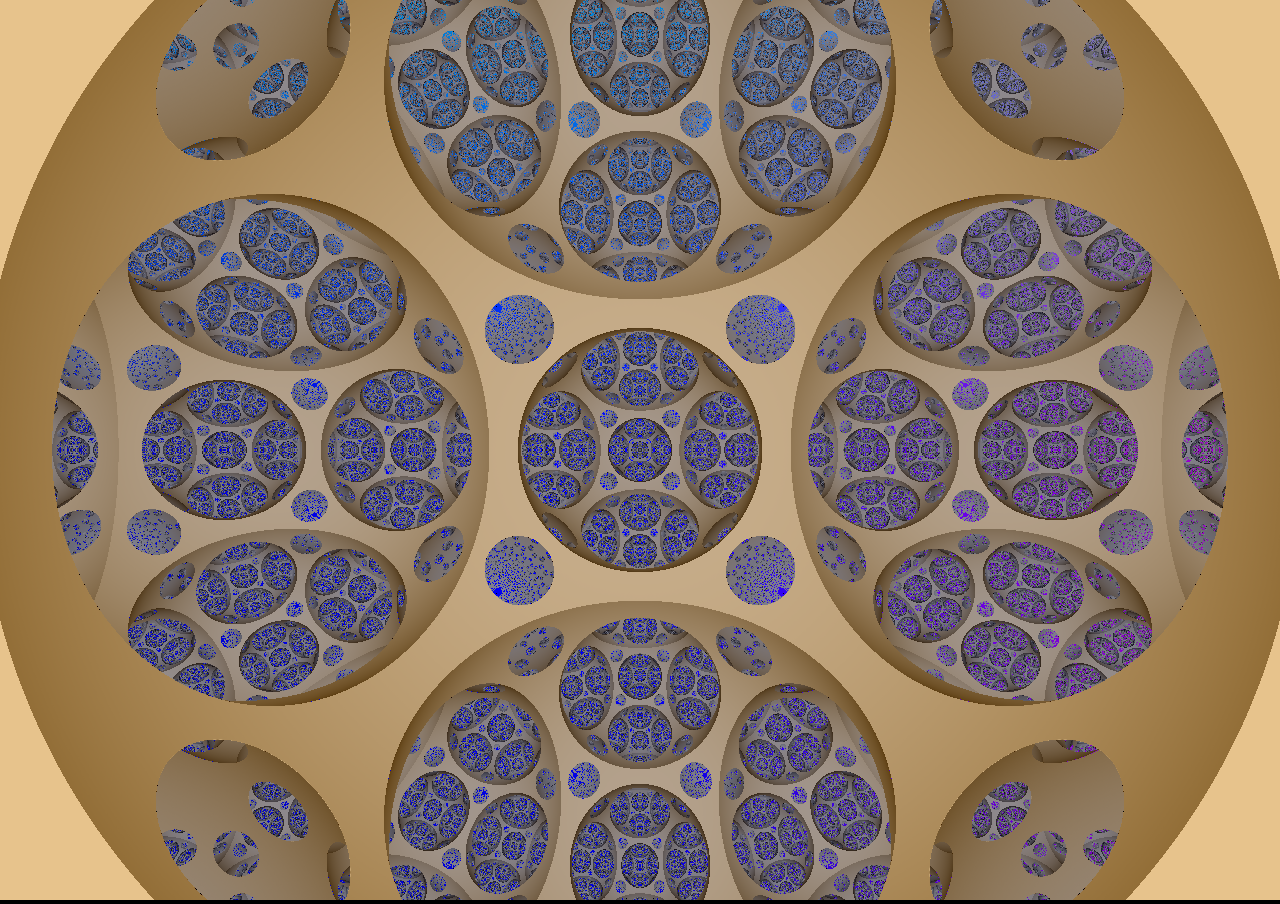
<file: debug/index.html>
<!DOCTYPE html>
<html lang="en">
<head>
  <!-- Basic Page Needs
  –––––––––––––––––––––––––––––––––––––––––––––––––– -->
  <meta charset="utf-8">
  <title>Hyperbolic Raymarching</title>
  <!-- Metas
  –––––––––––––––––––––––––––––––––––––––––––––––––– -->
  <meta name="viewport" content="width=device-width, user-scalable=no, minimum-scale=1.0, maximum-scale=1.0">
  <!-- Style
  –––––––––––––––––––––––––––––––––––––––––––––––––– -->
  <style>
      body {
          background-color: #000;
          color: #fff;
          margin: 0px;
          padding: 0;
          overflow: hidden;
      }
  </style>
  <!-- Favicon
  –––––––––––––––––––––––––––––––––––––––––––––––––– -->
  <link rel="icon" type="image/png" href="images/favicon.png">
</head>

<body>
  <img id="vr-icon" src="images/vr-icon.png" height="50px"
    style="
      position: fixed;
      bottom: 30px;
      right: 50px;
      display: none;
  "/>
</body>


<!-- Shaders
–––––––––––––––––––––––––––––––––––––––––––––––––– -->

<script type="x-shader/x-vertex" id="vertexShader">
  void main()
  {
      gl_Position = projectionMatrix * modelViewMatrix * vec4(position.xyz, 1.0);
  }
</script>

<script type="x-shader/x-fragment" id="fragmentShader">
  const int MAX_MARCHING_STEPS = 127;
  const float MIN_DIST = 0.0;
  const float MAX_DIST = 10.0;
  const float EPSILON = 0.0001;
  const vec4 ORIGIN = vec4(0,0,0,1);

  const float halfIdealCubeWidthKlein = 0.5773502692;
  const vec4 idealCubeCornerKlein = vec4(halfIdealCubeWidthKlein, halfIdealCubeWidthKlein, halfIdealCubeWidthKlein, 1.0);

  const float sphereRad = 1.0;
  const float horosphereSize = 2.6;  //spheres intersect

  // const float sphereRad = 0.5;
  // const float horosphereSize = 1.5;  // horospheres intersect

  uniform vec2 screenResolution;
  uniform vec3 cameraPos;
  uniform vec4 cameraQuat;
  uniform float fov;
  uniform mat4 generators[6];
  uniform mat4 invGenerators[6];
  uniform float halfCubeWidthKlein;

  //-------------------------------------------------------
  //Hyperboloid Functions
  //-------------------------------------------------------

  float lorentzDot(vec4 u, vec4 v){
    return u.w*v.w - u.x*v.x - u.y*v.y - u.z*v.z;
  } /// on hyperbolold if lorentzDot(u,u) = 1, so w*w = 1 + x*x + y*y + z*z

  vec4 projectToHyperboloid(vec4 v) {  //projects to either hyperboloid depending if input 
    //is timelike or spacelike
    return v/sqrt(abs(lorentzDot(v,v)));
  }

  vec4 projectToKlein(vec4 v){
    return v/v.w;
  }

  vec3 qtransform( vec4 q, vec3 v ){
    return v + 2.0*cross(cross(v, -q.xyz ) + q.w*v, -q.xyz);
  }

  //-------------------------------------------------------
  //Hyperbolic Math functions
  //-------------------------------------------------------
  float cosh(float x){
    float eX = exp(x);
    return (0.5 * (eX + 1.0/eX));
  }
  float sinh(float x){
    float eX = exp(x);
    return (0.5 * (eX - 1.0/eX));
  }
  float acosh(float x){ //must be more than 1
    return log(x + sqrt(x*x-1.0));
  }
  float asinh(float x){ 
    return log(x + sqrt(x*x+1.0));
  }

  float hypNorm(vec4 v){
  	return sqrt(abs(lorentzDot(v,v)));
  }

  vec4 lorentzNormalize(vec4 v){  // cannot do to a light like vector
    return v/hypNorm(v);  // note that this is the same function as projectToHyperboloid
  }

  float hypDistance(vec4 u, vec4 v){
    float bUV = lorentzDot(u,v);
    return acosh(bUV);
  }

  vec4 vPrimeFromV(vec4 u, vec4 v){  // given points u and v on hyperboloid, make
    // the point vPrime for use in parametrising the geodesic from u through v
    vec4 w = v - lorentzDot(u, v)*u;
    return (1.0/hypNorm(w)*w);
  }

  vec4 pointOnGeodesic(vec4 u, vec4 vPrime, float dist){ // get point on 
    // hyperboloid at distance dist on the geodesic from u through v
    return u*cosh(dist) + vPrime*sinh(dist);
  }

  vec4 tangentVectorOnGeodesic(vec4 u, vec4 vPrime, float dist){
    // note that this point has lorentzDot with itself of -1, so it is on other hyperboloid
    return u*sinh(dist) + vPrime*cosh(dist);
  }

  vec4 pointOnGeodesicAtInfinity(vec4 u, vec4 vPrime){ // returns point on the light
    // cone intersect Klein model corresponding to the point at infinity on the
    // geodesic through u and v
    return projectToKlein(u + vPrime);
  }

  mat4 translateByVector(vec3 v) { // trickery from Jeff Weeks' Curved Spaces app
    float dx = v.x;
    float dy = v.y;
    float dz = v.z;
    float len = sqrt(dx*dx + dy*dy + dz*dz);
    if (len == 0.0){
      return mat4(1.0);
    }
    else{
        dx /= len;
        dy /= len;
        dz /= len;
        mat4 m = mat4(vec4(0, 0, 0, dx),
                      vec4(0, 0, 0, dy),
                      vec4(0, 0, 0, dz),
                      vec4(dx,dy,dz, 0));
        mat4 m2 = m*m;
        float c1 = sinh(len);
        float c2 = cosh(len) - 1.0;
        return mat4(1.0) + c1 * m + c2 * m2;
      }
  }

  //-------------------------------------------------------

  vec4 getRay(float fov, vec2 resolution, vec2 fragCoord){
    vec2 xy = 0.2*((fragCoord - 0.5*resolution)/resolution.x);
    float z = 0.1;
    vec3 pPre = qtransform(cameraQuat, vec3(xy,z));
    vec4 p = projectToHyperboloid(vec4(pPre, 1.0));
    return p;
  }

  //-------------------------------------------------------
  //Raymarch functions
  //-------------------------------------------------------
  float unionSDF(float d1, float d2){
    return min(d1, d2);
  }

  float differenceSDF(float d1, float d2){
    return max(-d1, d2);
  }

  //Raymarch primitives

  float sphereHSDF(vec4 samplePoint, vec4 center, float size){
    return hypDistance(samplePoint, center) - size;
  }

  float horosphereHSDF(vec4 samplePoint, vec4 lightPoint){
    return log(lorentzDot(samplePoint, lightPoint));
  }

  float geodesicPlaneHSDF(vec4 samplePoint, vec4 dualPoint, float offset){
    return asinh(lorentzDot(samplePoint, dualPoint)) - offset;
  }

  float sceneHSDF(vec4 samplePoint){
    float sphereInv = -sphereHSDF(samplePoint, ORIGIN, sphereRad);
    float horosphere = horosphereHSDF(abs(samplePoint), horosphereSize*idealCubeCornerKlein);
    float diff = differenceSDF(horosphere, sphereInv);
    float final = differenceSDF(horosphere, sphereInv);
    // float final = horosphere;
    return final;
  }

  // float sceneHSDF(vec4 samplePoint){   /// draw sides of the cube fundamental domain
  //   // float sphereInv = -sphereHSDF(samplePoint, ORIGIN, sphereRad);
  //   // float horosphere = horosphereHSDF(abs(samplePoint), horosphereSize*idealCubeCornerKlein);
  //   // float diff = differenceSDF(horosphere, sphereInv);
  //   vec4 dualPoint0 = projectToHyperboloid(vec4(1.0/halfCubeWidthKlein,0.0,0.0,1.0));
  //   vec4 dualPoint1 = projectToHyperboloid(vec4(0.0,1.0/halfCubeWidthKlein,0.0,1.0));
  //   vec4 dualPoint2 = projectToHyperboloid(vec4(0.0,0.0,1.0/halfCubeWidthKlein,1.0));
  //   float plane0 = geodesicPlaneHSDF(abs(samplePoint), dualPoint0, 0.0);
  //   float plane1 = geodesicPlaneHSDF(abs(samplePoint), dualPoint1, 0.0);
  //   float plane2 = geodesicPlaneHSDF(abs(samplePoint), dualPoint2, 0.0);
  //   // float final = unionSDF(unionSDF(unionSDF(diff,plane0),plane1),plane2);
  //   float final = unionSDF(unionSDF(plane0,plane1),plane2);
  //   // float final = differenceSDF(horosphere, sphereInv);
  //   return final;
  // }

  // float sceneHSDF(vec4 samplePoint){   /// draw dual cells?
  //   // float sphereInv = -sphereHSDF(samplePoint, ORIGIN, sphereRad);
  //   // float horosphere = horosphereHSDF(abs(samplePoint), horosphereSize*idealCubeCornerKlein);
  //   // float diff = differenceSDF(horosphere, sphereInv);
  //   vec4 dualPoint0 = projectToHyperboloid(vec4(halfCubeWidthKlein,halfCubeWidthKlein,halfCubeWidthKlein,1.0));
  //   // vec4 dualPoint1 = projectToHyperboloid(vec4(0.0,1.0/halfCubeWidthKlein,0.0,1.0));
  //   // vec4 dualPoint2 = projectToHyperboloid(vec4(0.0,0.0,1.0/halfCubeWidthKlein,1.0));
  //   float plane0 = geodesicPlaneHSDF(abs(samplePoint), dualPoint0, 0.0);
  //   // float plane1 = geodesicPlaneHSDF(abs(samplePoint), dualPoint1, 0.0);
  //   // float plane2 = geodesicPlaneHSDF(abs(samplePoint), dualPoint2, 0.0);
  //   // float final = unionSDF(diff,plane0);
  //   // float final = unionSDF(unionSDF(plane0,plane1),plane2);
  //   // float final = differenceSDF(horosphere, sphereInv);
  //   float final = plane0;
  //   return final;
  // }

  //-------------------------------------------------------


  bool isOutsideCell(vec4 samplePoint, out mat4 fixMatrix){
    vec4 kleinSamplePoint = projectToKlein(samplePoint);
    if(kleinSamplePoint.x > halfCubeWidthKlein){
      fixMatrix = invGenerators[0];
      return true;
    }
    if(kleinSamplePoint.x < -halfCubeWidthKlein){
      fixMatrix = invGenerators[1];
      return true;
    }
    if(kleinSamplePoint.y > halfCubeWidthKlein){
      fixMatrix = invGenerators[2];
      return true;
    }
    if(kleinSamplePoint.y < -halfCubeWidthKlein){
      fixMatrix = invGenerators[3];
      return true;
    }
    if(kleinSamplePoint.z > halfCubeWidthKlein){
      fixMatrix = invGenerators[4];
      return true;
    }
    if(kleinSamplePoint.z < -halfCubeWidthKlein){
      fixMatrix = invGenerators[5];
      return true;
    }
    return false;
  }

  float raymarchDistance(vec4 rO, vec4 rD, float start, float end, out vec4 endPoint, out vec4 endRayTangentVector, out float tilingSteps){
    float totalDepth = start;
    float localDepth = totalDepth;
    mat4 fixMatrix;
    for(int i = 0; i< MAX_MARCHING_STEPS; i++){
      vec4 samplePoint = pointOnGeodesic(rO, rD, localDepth);
      if(isOutsideCell(samplePoint, fixMatrix)){
        tilingSteps++;
        vec4 newDirection = pointOnGeodesic(rO, rD, localDepth + 0.1); //forwards a bit
        rO = samplePoint*fixMatrix;
        newDirection *= fixMatrix;
        rO = projectToHyperboloid(rO);
        newDirection = projectToHyperboloid(newDirection);
        rD = vPrimeFromV(rO,newDirection);
        localDepth = start;
      }
      else{
        float dist = sceneHSDF(samplePoint);
        if(dist < EPSILON){
          endPoint = samplePoint;
          endRayTangentVector = tangentVectorOnGeodesic(rO, rD, localDepth);
          return totalDepth;
        }
        totalDepth += dist;
        localDepth += dist;
        if(totalDepth >= end){
          endPoint = pointOnGeodesic(rO, rD, localDepth);
          endRayTangentVector = tangentVectorOnGeodesic(rO, rD, localDepth);
          return end;
        }
      }
    }
    endPoint = pointOnGeodesicAtInfinity(rO, rD);
    endRayTangentVector = tangentVectorOnGeodesic(rO, rD, localDepth);
    return end;
  }

 //COLORING FUNCTIONS ++++++++++++++++++++++++++++++++++++++++++++++++++++
 vec4 estimateNormal(vec4 p) { // normal vector is in tangent plane to hyperboloid at p
    // float denom = sqrt(1.0 + p.x*p.x + p.y*p.y + p.z*p.z);  // first, find basis for that tangent hyperplane
    float denom = p.w;
    vec4 basis_x = lorentzNormalize(vec4(denom,0.0,0.0,p.x));  // dw/dx = x/denom on hyperboloid
    vec4 basis_y = vec4(0.0,denom,0.0,p.y);  // dw/dy = y/denom
    vec4 basis_z = vec4(0.0,0.0,denom,p.z);  // dw/dz = z/denom  /// note that these are not orthonormal!
    basis_y = lorentzNormalize(basis_y + lorentzDot(basis_y, basis_x)*basis_x); // need to Gram Schmidt
    basis_z = lorentzNormalize(basis_z + lorentzDot(basis_z, basis_x)*basis_x + lorentzDot(basis_z, basis_y)*basis_y);
   return lorentzNormalize(
       basis_x * (sceneHSDF(projectToHyperboloid(p + EPSILON*basis_x)) - sceneHSDF(projectToHyperboloid(p - EPSILON*basis_x))) +
       basis_y * (sceneHSDF(projectToHyperboloid(p + EPSILON*basis_y)) - sceneHSDF(projectToHyperboloid(p - EPSILON*basis_y))) +
       basis_z * (sceneHSDF(projectToHyperboloid(p + EPSILON*basis_z)) - sceneHSDF(projectToHyperboloid(p - EPSILON*basis_z)))
   );
 }
 //+++++++++++++++++++++++++++++++++++++++++++++++++++++++++++++++++++++++

  void main(){
    vec4 endPoint = vec4(0.0,0.0,0.0,1.0);
    vec4 endRayTangentVector = vec4(0.0,0.0,0.0,0.0);
    float tilingSteps = 1.0;
    vec4 rayOrigin = vec4(0.0,0.0,0.0,1.0);
    //camera position must be translated in hyperboloid ------------------------
    rayOrigin *= translateByVector(cameraPos);
    //generate direction then transform to hyperboloid ------------------------
    vec4 rayDirV = getRay(90.0, screenResolution, gl_FragCoord.xy);
    rayDirV *= translateByVector(cameraPos);
    vec4 rayDirVPrime = vPrimeFromV(rayOrigin, rayDirV);
    //get our raymarched distance back ------------------------
    float dist = raymarchDistance(rayOrigin, rayDirVPrime, MIN_DIST, MAX_DIST, endPoint, endRayTangentVector, tilingSteps);
    if((dist > MAX_DIST - EPSILON)||(tilingSteps >= float(MAX_MARCHING_STEPS) - 0.5)){
      //Didn't hit anything ------------------------
      vec4 pointAtInfinity = pointOnGeodesicAtInfinity(rayOrigin, rayDirVPrime);
      gl_FragColor = vec4(pointAtInfinity.x, pointAtInfinity.y, pointAtInfinity.z,1.0);
      return;
    }

    vec4 surfaceNormal = estimateNormal(endPoint);
    float shineShade = lorentzDot(surfaceNormal, endRayTangentVector);
    float depthShade = max(1.0-dist/5.0, 0.0);
    float stepsShade = max(1.0-tilingSteps/3.0,0.0);
    // float comboShade = shineShade*depthShade;
    vec4 depthColor = vec4(depthShade,depthShade*0.65,0.1,1.0);
    // vec4 stepsColor = vec4(stepsShade,stepsShade,stepsShade,1.0);
    vec4 shineColor = vec4(shineShade,shineShade,shineShade,1.0);
    // vec4 comboColor = vec4(comboShade,comboShade,comboShade,1.0);
    // vec4 orange = vec4(1.0,0.65,0.1,1.0);
    // vec4 white = vec4(1.0,1.0,1.0,1.0);
    // vec4 normalColor = vec4(abs(normalize(projectToKlein(surfaceNormal).xyz)),1.0);
    //abs is needed to avoid inconsistencies in shading coming from different paths
    // vec4 endRayColor = vec4((normalize(projectToKlein(endRayTangentVector).xyz)),1.0);
    //to the same cube giving different orientations of the cube

    // gl_FragColor = 0.85 * depthColor + 0.15 * normalColor;
    // if(comboShade < 0.5){
    //   gl_FragColor = 2.0 * comboShade * orange;
    // }
    // else{
    //   gl_FragColor = 2.0*(comboShade-0.5)*white + (1.0 - 2.0*(comboShade-0.5))*orange;
    // }
    gl_FragColor = 0.5*depthColor + 0.5*shineColor;
    // gl_FragColor = shineColor;
    // gl_FragColor = 0.2*stepsColor + 0.8*normalColor;
    // gl_FragColor = normalColor;
    // gl_FragColor = endRayColor;
  }
</script>

<!-- Scripts
–––––––––––––––––––––––––––––––––––––––––––––––––– -->
<script src="js/lib/three.min.js"></script>
<script src="js/HypMath.js"></script>
<script src="js/vr/PhoneVR.js"></script>
<script src="js/vr/VRControlsHyperbolic.js"></script>
<script src="js/vr/VREffect.js"></script>
<script src="js/HyperSpace.js" id="mainCode"></script>
<script src="js/SceneManipulator.js"></script>
</html>
</file>
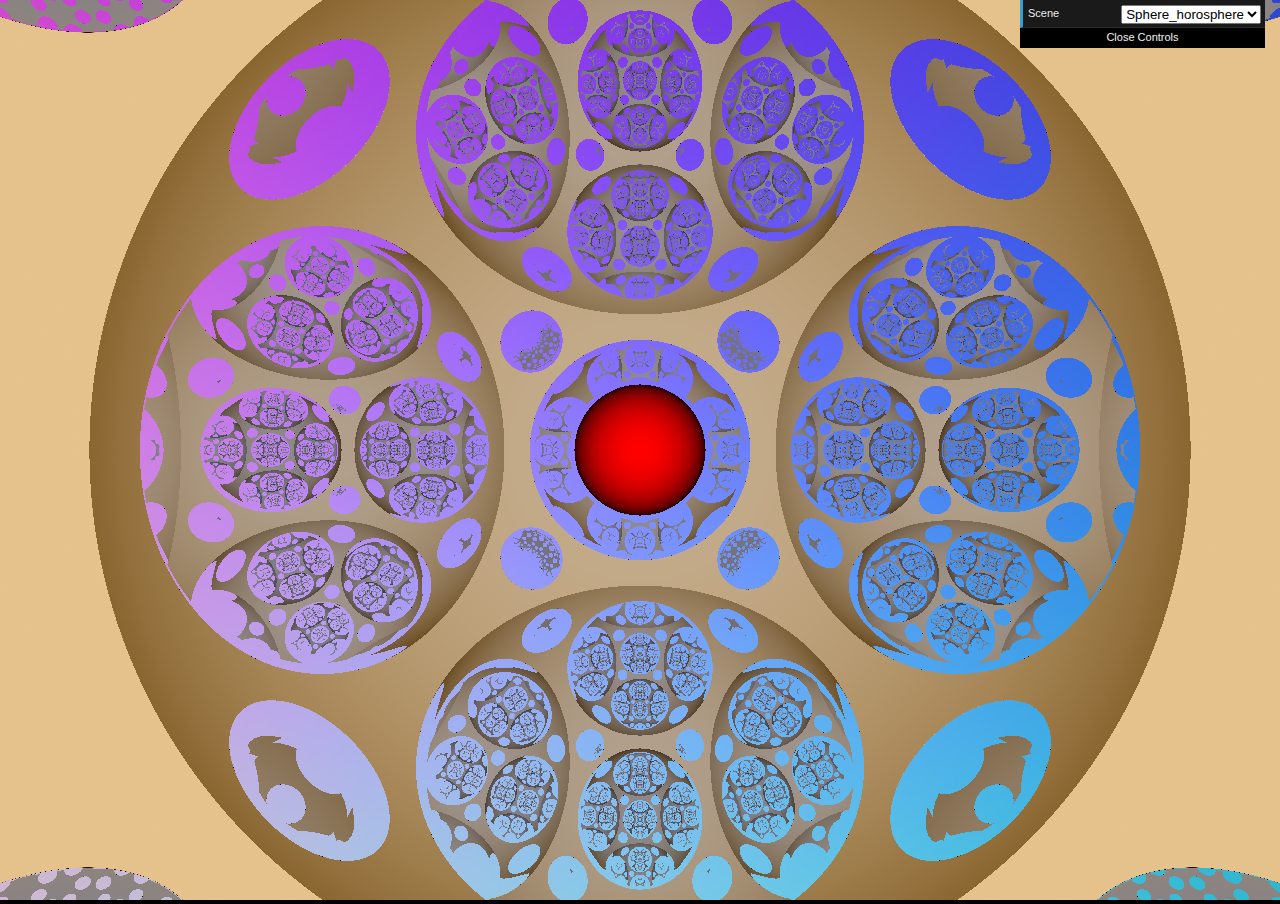
<file: debugMar13-2/index.html>
<!DOCTYPE html>
<html lang="en">
<head>
  <!-- Basic Page Needs
  –––––––––––––––––––––––––––––––––––––––––––––––––– -->
  <meta charset="utf-8">
  <title>Hyperbolic Raymarching</title>
  <!-- Metas
  –––––––––––––––––––––––––––––––––––––––––––––––––– -->
  <meta name="viewport" content="width=device-width, user-scalable=no, minimum-scale=1.0, maximum-scale=1.0">
  <!-- Style
  –––––––––––––––––––––––––––––––––––––––––––––––––– -->
  <style>
      body {
          background-color: #000;
          color: #fff;
          margin: 0px;
          padding: 0;
          overflow: hidden;
      }
  </style>
  <!-- Favicon
  –––––––––––––––––––––––––––––––––––––––––––––––––– -->
  <link rel="icon" type="image/png" href="images/favicon.png">
</head>

<body>
  <img id="vr-icon" src="images/vr-icon.png" height="50px"
    style="
      position: fixed;
      bottom: 30px;
      right: 50px;
      display: none;
  "/>
</body>


<!-- Vertex Shader
–––––––––––––––––––––––––––––––––––––––––––––––––– -->

<script type="x-shader/x-vertex" id="vertexShader">
  void main()
  {
      gl_Position = projectionMatrix * modelViewMatrix * vec4(position.xyz, 1.0);
  }
</script>

<!-- Scripts
–––––––––––––––––––––––––––––––––––––––––––––––––– -->
<script src="js/lib/three.min.js"></script>
<script src="js/lib/dat.gui.min.js"></script>
<script src="js/HypMath.js"></script>
<script src="js/vr/PhoneVR.js"></script>
<script src="js/vr/VRControlsHyperbolic.js"></script>
<script src="js/vr/VREffect.js"></script>
<script src="js/HyperSpace.js" id="mainCode"></script>
<script src="js/SceneManipulator.js"></script>
</html>
</file>
